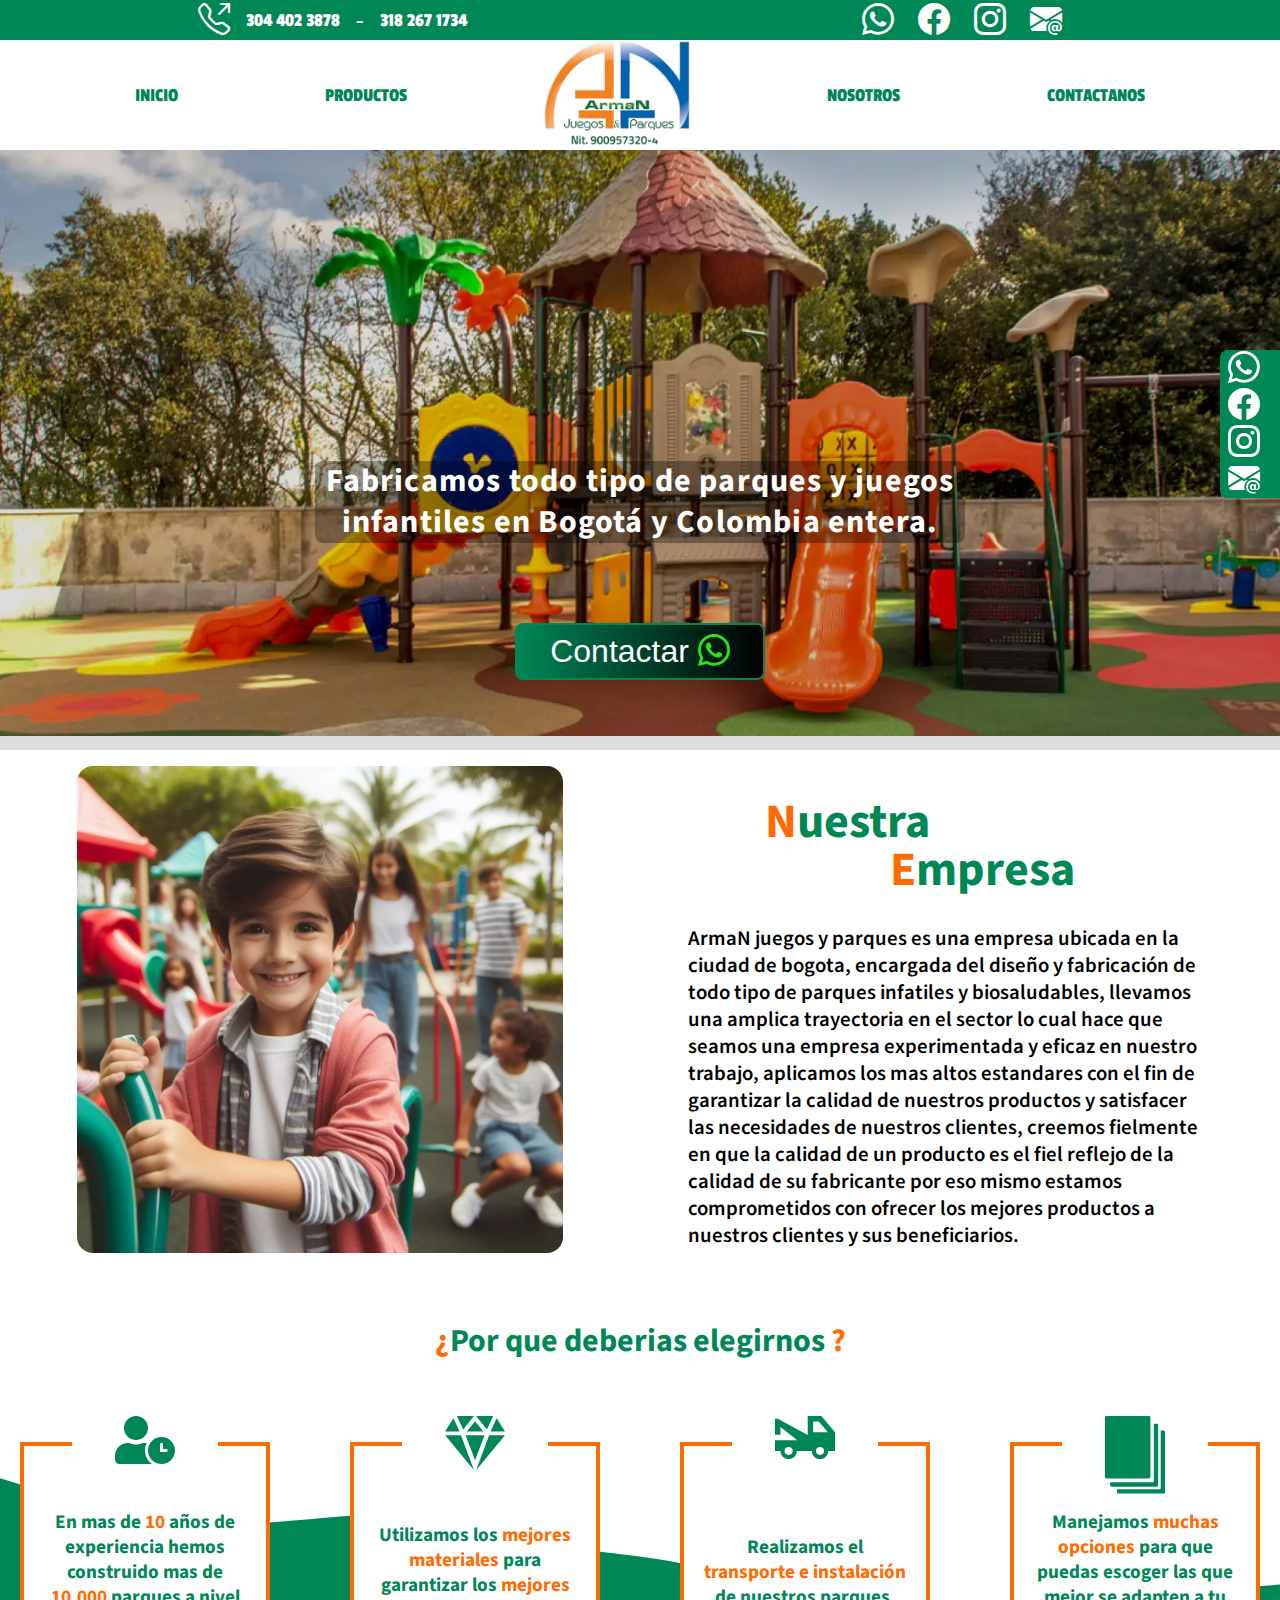
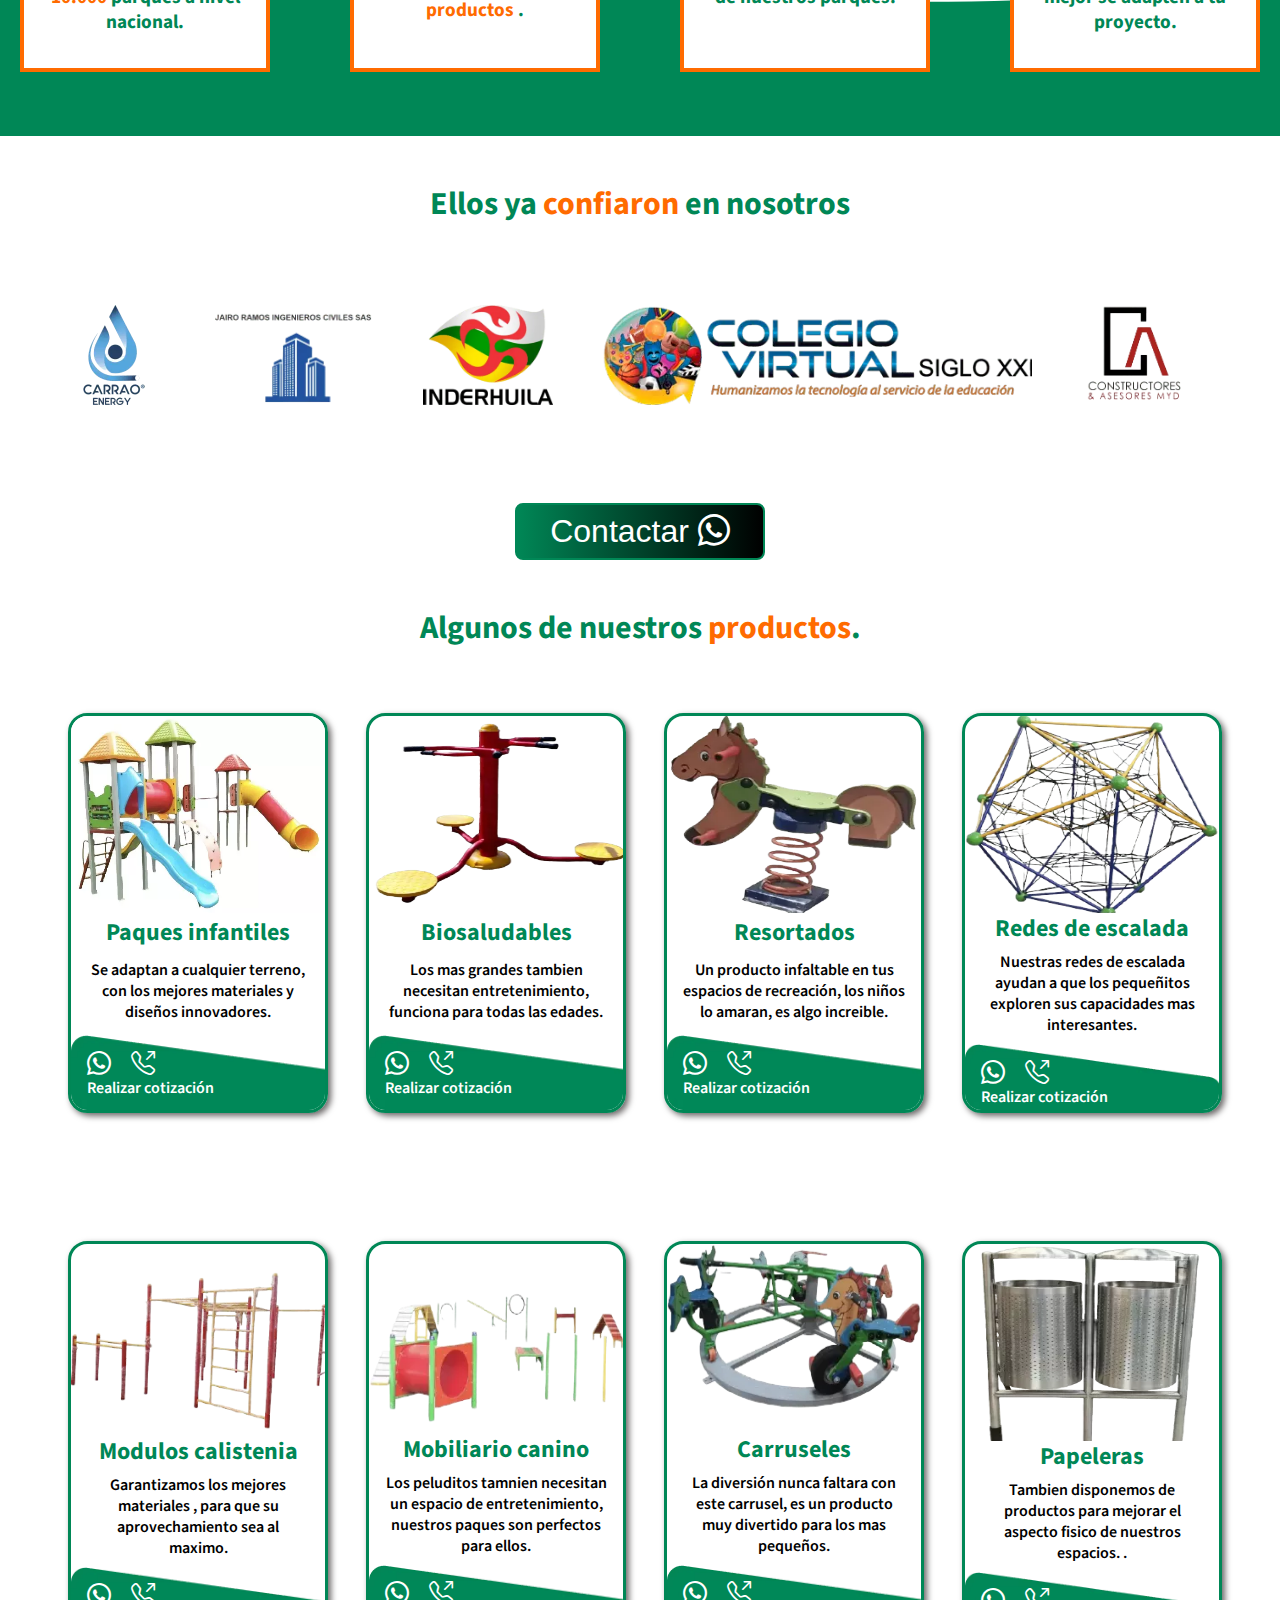
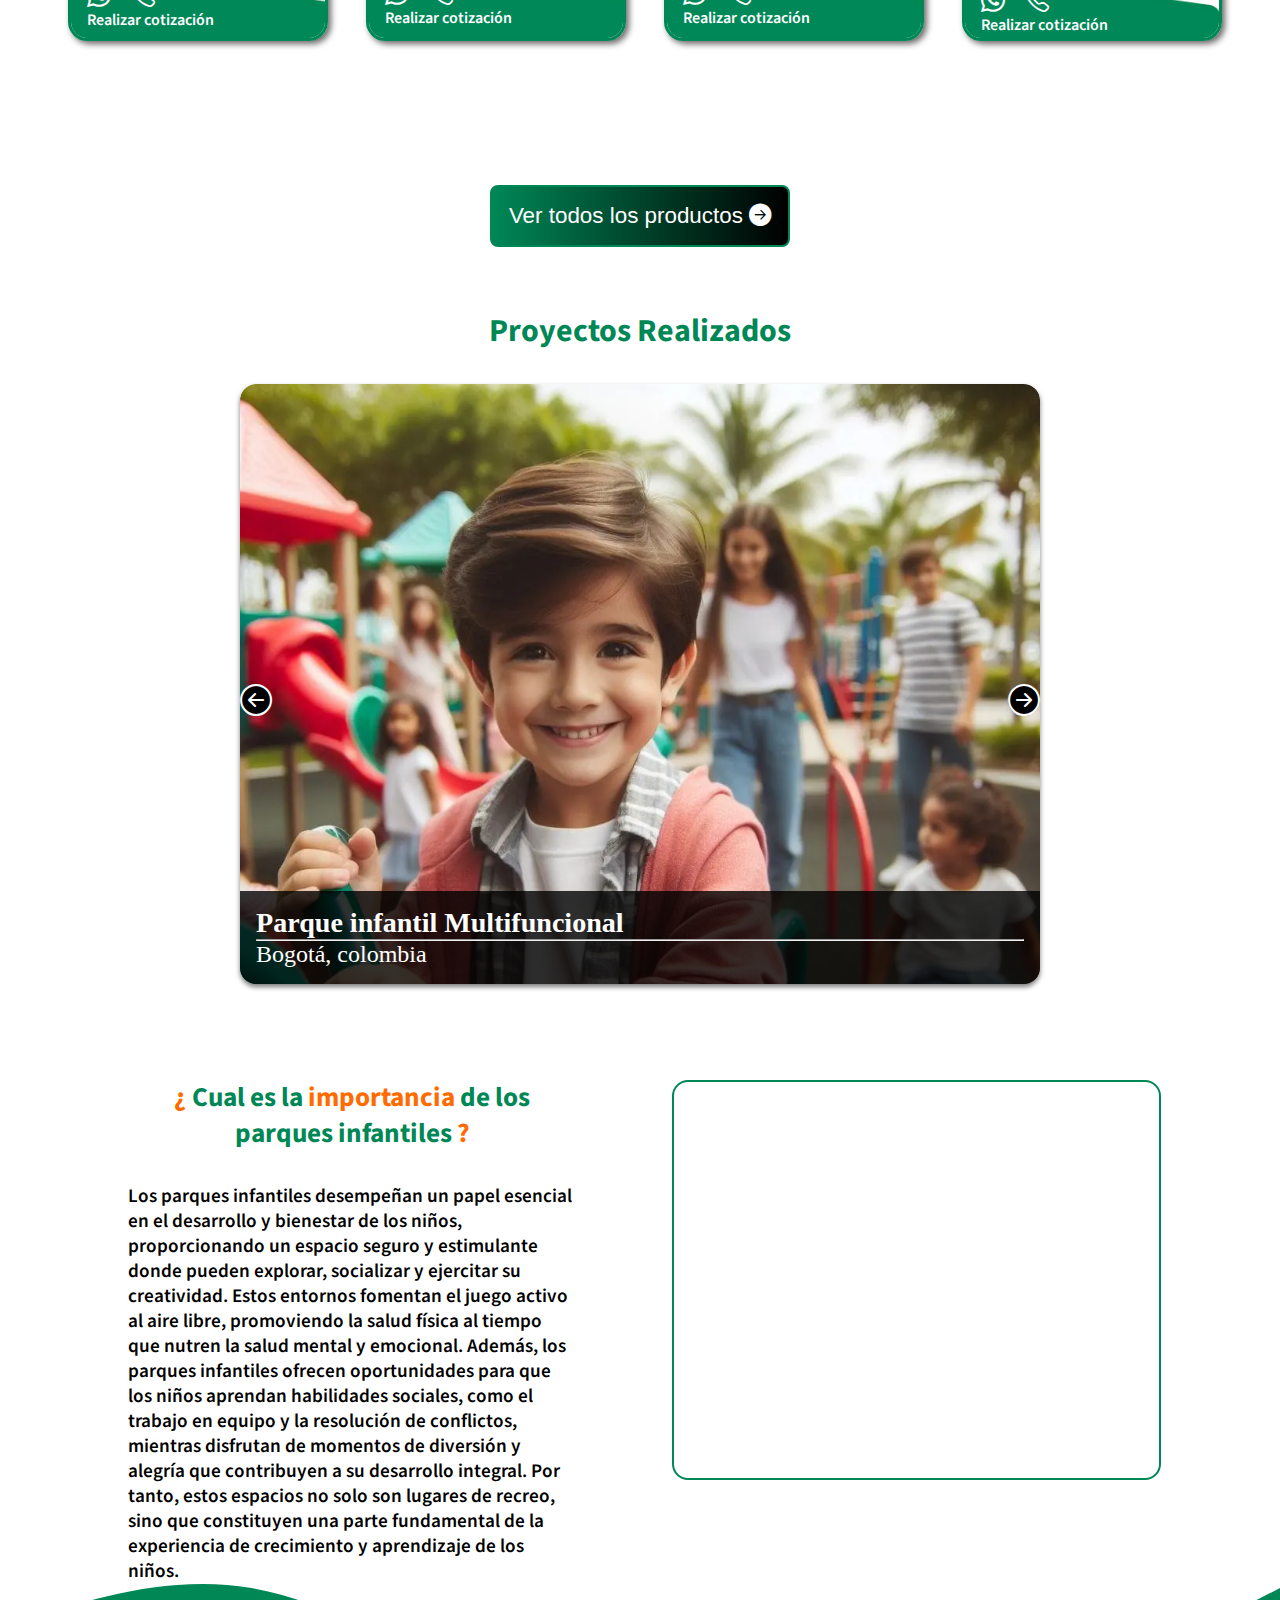
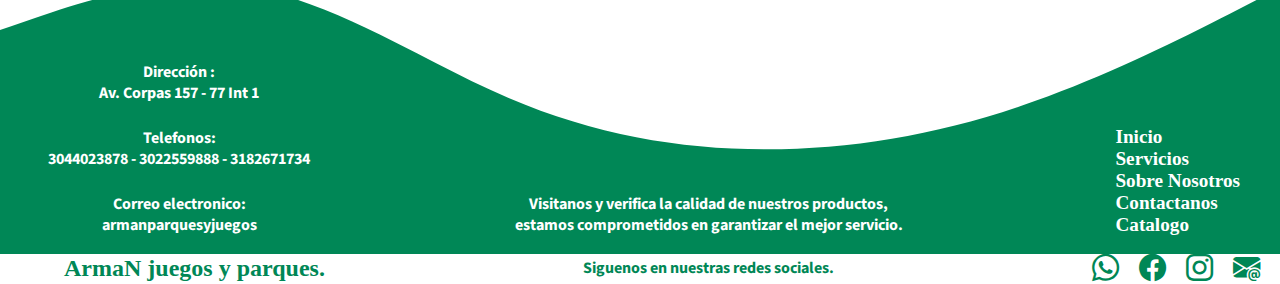
<file: index.html>
<!DOCTYPE html>
<html lang="es">
<head>
  <meta charset="UTF-8">
  <meta name="viewport" content="width=device-width, initial-scale=1.0">
  <title>Arman - Juegos y parques infantiles.</title>
  <meta name="description" content="Diseño y fabricación de los mejores parques y juegos infantiles de Bogotá y el país, utilizamos materiales de la más alta calidad y los acompañamos de diseños únicos y novedosos. ¡Pregunta Gratis!.">
  <link rel="stylesheet" href="./Css/styles.css">
  <link rel="shortcut icon" href="./assets/favicon.webp" type="image/x-icon">
</head>
<body>
  <header>
    <section class="header-container" id="header">
      <article class="contact-header-container">
        <div class="numbers-phone">
          <i class="bi bi-telephone-outbound"></i>
          <a href="tel:+57304402" class="underline">304 402 3878 </a>
          <p>-</p>
          <a href="tel:+573182671734" class="underline"> 318 267 1734 </a>
        </div>
        <div class="icons-header opasity">
          <a href="https://wa.me/573044023878/?text=Hola,%20Estoy%20interesad@%20en%20tus%20servicios%20¿podrias%20brindarme%20mas%20información?" target="_blank" rel="noopener"><i class="bi bi-whatsapp opasity"></i>.</a>
          <a href="" target="_blank"><i class="bi bi-facebook opasity" rel="noopener"></i>.</a>
          <a href="https://www.instagram.com/armanjuegosyparques?igsh=MTI3cHIxYzRrNHN4cQ==" target="_blank" rel="noopener"><i class="bi bi-instagram opasity"></i>.</a> 
          <a href="mailto:armanparquesyjuegosventas@gmail.com?Subject=Cotización" target="_blank"><i class="bi bi-envelope-at-fill opasity"></i>.</a>
        </div>
      </article>

      <nav>
        <ul class="horizontal-list">
          <li class="underline"><a href="#header">INICIO</a></li>
          <li class="underline servicesLi">
            <a href="#services">PRODUCTOS </a>
            <ul class="servicesList">
              <li class="underline parks"> 
               <a href="#services">Parques Infantiles <span><i class="bi bi-arrow-right"></i></span> </a> 
                <ul class="parksType">
                  <li class="underline"><a href="products.html#multifuncionales">Multifuncionales</a></li>
                  <li class="underline"> <a href="#services">Resortados</a> </li>
                  <li class="underline"> <a href="#services">Redes escalada</a> </li>
                  <li class="underline"> <a href="products.html#columpios">Columpios</a> </li>
                </ul>
              </li>
              <li class="underline"><a href="#services"> Modulos calistenia</a> </li>
              <li class="underline"> <a href="#services"> Parques Caninos  </a></li>
              <li class="underline">  <a href="#services"> Biosaludables </a> </li>
              <li class="underline"><a href="#services">Mobiliario urbano</a>  </li>
            </ul>
          
          </li>
          <li> <img src="./assets/Imagen1.webp" alt="Logo ArmaN"></li>
          <li class="underline"> <a href="#aboutMe"> NOSOTROS </a> </li>
          <li class="underline"><a href="#contact">CONTACTANOS</a> </li>
        </ul>
      </nav>
    </section>
  </header>

  <main>

    <section class="aside-icons opasity">
      <a href="https://wa.me/573044023878/?text=Hola,%20Estoy%20interesad@%20en%20tus%20servicios%20¿podrias%20brindarme%20mas%20información?" target="_blank" rel="noopener"><i class="bi bi-whatsapp opasity redirect"></i>.</a>
      <a href="" target="_blank"><i class="bi bi-facebook opasity"></i>.</a>
      <a href="https://www.instagram.com/armanjuegosyparques?igsh=MTI3cHIxYzRrNHN4cQ==" target="_blank" rel="noopener"><i class="bi bi-instagram opasity"></i>.</a> 
      <a href="mailto:armanparquesyjuegosventas@gmail.com?Subject=Cotización" target="_blank" rel="noopener"><i class="bi bi-envelope-at-fill opasity"></i>.</a>
    </section>

    <section class="hero-image">
      <div>
        <h1> Fabricamos todo tipo de parques y juegos infantiles en Bogotá y Colombia entera.</h1>
        <button type="button" class="btn-contact"> Contactar <span> <i class="bi bi-whatsapp"></i> </span> </a>
        </button>
      </div>
    </section>

    <section class="company-description" id="aboutMe">
      <div class="img-container">
        <img src="./assets/children.webp" alt="imagen de un niño jugando en un parque">
      </div>

      <div class="description-container">

        <div class="title-description">
          <h2>nuestra</h2>
          <h2>empresa</h2>
        </div>

        <p>ArmaN juegos y parques es una empresa ubicada en la ciudad de bogota, encargada del diseño y fabricación de
          todo tipo de parques infatiles y biosaludables, llevamos una amplica trayectoria en el sector lo cual hace que
          seamos una empresa experimentada y eficaz en nuestro trabajo, aplicamos los mas altos estandares con el fin de
          garantizar la calidad de nuestros productos y satisfacer las necesidades de nuestros clientes, creemos
          fielmente
          en que la calidad de un producto es el fiel reflejo de la calidad de su fabricante por eso mismo estamos
          comprometidos con ofrecer los mejores productos a nuestros clientes y sus beneficiarios. </p>
      </div>
    </section>

    <section class="reasons">
      <h2 class="subtitle"> <span class="change-color">¿</span>Por que deberias elegirnos <span
          class="change-color">?</span></h2>
      <img src="./assets/waveReasons.svg" alt="wave" class="waveReasons">
      <article class="reasons-container">

        <div class="reason">
          <img src="./assets/users.svg" alt=" Icono alucivo a experiencia"></i>
          <h3 id="reason1">En mas de <span class="change-color">10</span> años de experiencia hemos construido mas de
            <span class="change-color">10.000</span> parques a nivel nacional.
        </h3>
        </div>

        <div class="reason">
          <img src="./assets/diamond.svg" alt=" Icono de un diamante">
          <h3>Utilizamos los <span class="change-color"> mejores materiales </span> para garantizar los <span
              class="change-color">mejores productos</span> .</h3>

        </div>
        <div class="reason">
          <img src="./assets/grua.svg" alt=" Icono de un carro grua">
          <h3>Realizamos el <span class="change-color">transporte e instalación </span> de nuestros parques.</h3>
        </div>

        <div class="reason">
          <img src="./assets/refer.svg" alt=" Icono de un libro ">
          <h3>Manejamos <span class="change-color">muchas opciones</span> para que puedas escoger las que mejor se
            adapten a tu proyecto.</h3>
        </div>
      </article>
    </section>

    <section class="companies">
      <h2 class="subtitle">Ellos ya <span class="change-color">confiaron</span> en nosotros </h2>
      <article class="slider">
        <div class="slider-track">
          <div class="slide">
            <img src="./assets/logo1.webp" alt="Logo empresa contratante 1">
          </div>
          <div class="slide">
            <img src="./assets/logo2.webp" alt="Logo empresa contratante 2">
          </div>

          <div class="slide">
            <img src="./assets/logo3.webp" alt="Logo empresa contratante 3">
          </div>

          <div class="slide">
            <img src="./assets/logo4.webp" alt="Logo empresa contratante 4">
          </div>

          <div class="slide">
            <img src="./assets/logo5.webp" alt="Logo empresa contratante 5">
          </div>

          <div class="slide">
            <img src="./assets/logo6.webp" alt="Logo empresa contratante 6">
          </div>
          <div class="slide">
            <img src="./assets/logo7.webp" alt="Logo empresa contratante 7">
          </div>
          <div class="slide">
            <img src="./assets/logo8.webp" alt="Logo empresa contratante 8">
          </div>

          <div class="slide">
            <img src="./assets/logo1.webp" alt="Logo empresa contratante 1">
          </div>
          <div class="slide">
            <img src="./assets/logo2.webp" alt="Logo empresa contratante 2">
          </div>

          <div class="slide">
            <img src="./assets/logo3.webp" alt="Logo empresa contratante 3">
          </div>

          <div class="slide">
            <img src="./assets/logo4.webp" alt="Logo empresa contratante 4">
          </div>

          <div class="slide">
            <img src="./assets/logo5.webp" alt="Logo empresa contratante 5">
          </div>

          <div class="slide">
            <img src="./assets/logo6.webp" alt="Logo empresa contratante 6">
          </div>
          <div class="slide">
            <img src="./assets/logo7.webp" alt="Logo empresa contratante 7">
          </div>
          <div class="slide">
            <img src="./assets/logo8.webp" alt="Logo empresa contratante 8">
          </div>
        </div>
      </article>
      <button type="button" class="btn-contact"> Contactar <span> <i class="bi bi-whatsapp"></i> </span> </a> </button>
    </section>

    <section class="products" id="services">

      <h2 class="subtitle"> Algunos de nuestros <span class="change-color">productos</span>.</h2>

      <article class="cards">
        <div class="card">
          <img src="./assets/parque.webp" alt=" Imagen de un parque infantil">
          <h3>Paques infantiles </h3>
          <p> Se adaptan a cualquier terreno, con los mejores materiales y diseños innovadores.</p>
          <div class="card-bottom">
            <i class="bi bi-whatsapp opasity icon-card" ></i>
            <i class="bi bi-telephone-outbound opasity icon-card"></i>
            <p>Realizar cotización</p>
          </div>
        </div>
        <div class="card">
          <img src="./assets/biosaludables.webp" alt=" Imagen de parques biosaludables">
          <h3> Biosaludables </h3>
          <p> Los mas grandes tambien necesitan entretenimiento, funciona para todas las edades.</p>
          <div class="card-bottom">
            <i class="bi bi-whatsapp opasity icon-card" ></i>
            <i class="bi bi-telephone-outbound opasity icon-card"></i>
            <p>Realizar cotización</p>
          </div>
        </div>
        <div class="card">
          <img src="./assets/resortados.webp" alt="Juegos resortados">
          <h3>Resortados </h3>
          <p> Un producto infaltable en tus espacios de recreación, los niños lo amaran, es algo increible.</p>
          <div class="card-bottom">
            <i class="bi bi-whatsapp opasity icon-card" ></i>
            <i class="bi bi-telephone-outbound opasity icon-card"></i>
            <p>Realizar cotización</p>
          </div>
        </div>
        <div class="card">
          <img src="./assets/redesEscalada.webp" alt=" Juedos de escaladas">
          <h3>Redes de escalada </h3>
          <p> Nuestras redes de escalada ayudan a que los pequeñitos exploren sus capacidades mas interesantes.</p>
          <div class="card-bottom">
            <i class="bi bi-whatsapp opasity icon-card" ></i>
            <i class="bi bi-telephone-outbound opasity icon-card"></i>
            <p>Realizar cotización</p>
          </div>
        </div>
        <div class="card">
          <img src="./assets/calistenia.webp" alt=" Parque de calistenia">
          <h3>Modulos calistenia </h3>
          <p> Garantizamos los mejores materiales , para que su aprovechamiento sea al maximo.</p>
          <div class="card-bottom">
            <i class="bi bi-whatsapp opasity icon-card" ></i>
            <i class="bi bi-telephone-outbound opasity icon-card"></i>
            <p>Realizar cotización</p>
          </div>
        </div>
        <div class="card">
          <img src="./assets/canino.webp" alt=" Paque canino">
          <h3>Mobiliario canino </h3>
          <p> Los peluditos tamnien necesitan un espacio de entretenimiento, nuestros paques son perfectos para ellos.
          </p>
          <div class="card-bottom">
            <i class="bi bi-whatsapp opasity icon-card" ></i>
            <i class="bi bi-telephone-outbound opasity icon-card"></i>
            <p>Realizar cotización</p>
          </div>
        </div>
        <div class="card">
          <img src="./assets/carrusel.webp" alt="Carrusel">
          <h3>Carruseles</h3>
          <p> La diversión nunca faltara con este carrusel, es un producto muy divertido para los mas pequeños.</p>
          <div class="card-bottom">
            <i class="bi bi-whatsapp opasity icon-card" ></i>
            <i class="bi bi-telephone-outbound opasity icon-card"></i>
            <p>Realizar cotización</p>
          </div>
        </div>
        <div class="card">
          <img src="./assets/canecas.webp" alt="Caneca de basura">
          <h3>Papeleras</h3>
          <p> Tambien disponemos de productos para mejorar el aspecto fisico de nuestros espacios. .</p>
          <div class="card-bottom">
            <i class="bi bi-whatsapp opasity icon-card" ></i>
            <i class="bi bi-telephone-outbound opasity icon-card"></i>
            <p>Realizar cotización</p>
          </div>
        </div>
      </article>
      <button type="button" class="btn-contact btn-products"> Ver todos los productos <span> <i
            class="bi bi-arrow-right-circle-fill"></i> </span> </a> </button>
    </section>

    <section class="experiences">

      <h2 class="subtitle">Proyectos Realizados</h2>
      <article class="container">
        <div class="slider-experiences">
          <div class="slider-e-content">
            <img src="./assets/children.webp" alt="">
            <div class="description-proyect">
              <h3> Parque infantil Multifuncional</h3>
              <hr>
              <p> Bogotá, colombia </p>
            </div>
          </div>
          <div class="slider-e-content ">
            <img src="./assets/biosaludables.webp" alt="">
            <div class="description-proyect">
              <h3> Parque Biosaludable</h3>
              <hr>
              <p> Cartagena - Colombia </p>
            </div>
          </div>
          <div class="slider-e-content">
            <img src="./assets/Imagen1.webp" alt="">
            <div class="description-proyect">
              <h3> Parque Canino</h3>
              <hr>
              <p> Bogotá - Colombia </p>
            </div>
          </div>
          <div class="slider-e-content">
            <img src="./assets/logo2.webp" alt="">
            <div class="description-proyect">
              <h3> Escaladera tipo Rombo</h3>
              <hr>
              <p> Neiva - Huila </p>
            </div>
          </div>
        </div>

        <div class="controls">
          <div class="control prev">
             <i class="bi bi-arrow-left-circle"></i>
          </div>
          <div class="control next">
            <i class="bi bi-arrow-right-circle"></i>
          </div>
        </div>

      </article>
    </section>

    <section class="maps">
      <div class="maps-parragraph">
        <h2 class="subtitle"> <span class="change-color">¿</span> Cual es la <span
            class="change-color">importancia</span> de los parques infantiles <span class="change-color">?</span></h2>

        <p>
          Los parques infantiles desempeñan un papel esencial en el desarrollo y bienestar de los niños, proporcionando
          un espacio seguro y estimulante donde pueden explorar, socializar y ejercitar su creatividad. Estos entornos
          fomentan el juego activo al aire libre, promoviendo la salud física al tiempo que nutren la salud mental y
          emocional. Además, los parques infantiles ofrecen oportunidades para que los niños aprendan habilidades
          sociales, como el trabajo en equipo y la resolución de conflictos, mientras disfrutan de momentos de diversión
          y alegría que contribuyen a su desarrollo integral. Por tanto, estos espacios no solo son lugares de recreo,
          sino que constituyen una parte fundamental de la experiencia de crecimiento y aprendizaje de los niños.
        </p>
      </div>

      <div class="map">
        <iframe
          src="https://www.google.com/maps/embed?pb=!1m14!1m8!1m3!1d15904.301862520966!2d-74.0887461!3d4.7569029!3m2!1i1024!2i768!4f13.1!3m3!1m2!1s0x8e3f84527e716039%3A0xa5b1f9484daed6b1!2sarman%20juegos%20y%20parques!5e0!3m2!1ses!2sco!4v1710986502721!5m2!1ses!2sco"
          allowfullscreen="" 
          referrerpolicy="no-referrer-when-downgrade" title="mapa" loading="lazy"></iframe>
      </div>
    </section>
  </main>

  <footer id="contact">
      <div class="footer-parragraphs">
        <p>Dirección : <br> Av. Corpas 157 - 77 Int 1</p>
        <p>Telefonos: <br>  <a href="tel:+573044023878" class="underline" target="_blank">3044023878</a> - <a href="tel:+573022559888" target="_blank" class="underline">3022559888</a>  - <a href="tel:+573182671734" class="underline" target="_blank">3182671734</a>  </p>
        <p>Correo electronico: <br> <a href="mailto:armanparquesyjuegosventas@gmail.com" target="_blank" class=" underline">armanparquesyjuegos</a></p>
      </div>

      <p class="hidden">Visitanos y verifica la calidad de nuestros productos, <br> estamos comprometidos en garantizar el mejor servicio.</p>
      <ul>
        <li class="underline"><a href="#header">Inicio</a></li>
        <li class="underline"><a href="#services">Servicios</a></li>
        <li class="underline"> <a href="#aboutMe">Sobre Nosotros</a> </li>
        <li class="underline"><a href="#contact">Contactanos</a> </li>
        <li class="underline"><a href="tel:+573182671734">Catalogo</a> </li>
      </ul>
    <div class="footer-dates">
      <h2>ArmaN juegos y parques.</h2>
      <P>Siguenos en nuestras redes sociales.</P>
      <div>
        <a href="https://wa.me/573044023878/?text=Hola,%20Estoy%20interesad@%20en%20tus%20servicios%20¿podrias%20brindarme%20mas%20información?" target="_blank" rel="noopener"><i class="bi bi-whatsapp opasity"></i>.</a>
        <a href="https://facebook.com" target="_blank" rel="noopener"><i class="bi bi-facebook opasity" ></i>.</a>
        <a href="https://www.instagram.com/armanjuegosyparques?igsh=MTI3cHIxYzRrNHN4cQ==" target="_blank" rel="noopener"><i class="bi bi-instagram opasity"></i>.</a> 
        <a href="mailto:armanparquesyjuegosventas@gmail.com?Subject=Cotización" target="_blank" rel="noopener"><i class="bi bi-envelope-at-fill opasity"></i>.</a>
      </div>
    </div>
  </footer>

  <link rel="stylesheet" href="https://cdn.jsdelivr.net/npm/bootstrap-icons@1.11.3/font/bootstrap-icons.min.css">
  <script src="https://cdnjs.cloudflare.com/ajax/libs/materialize/1.0.0/js/materialize.min.js"></script>
  <script src="./index.js" type="module"></script>
  
</body>

</html>
</file>
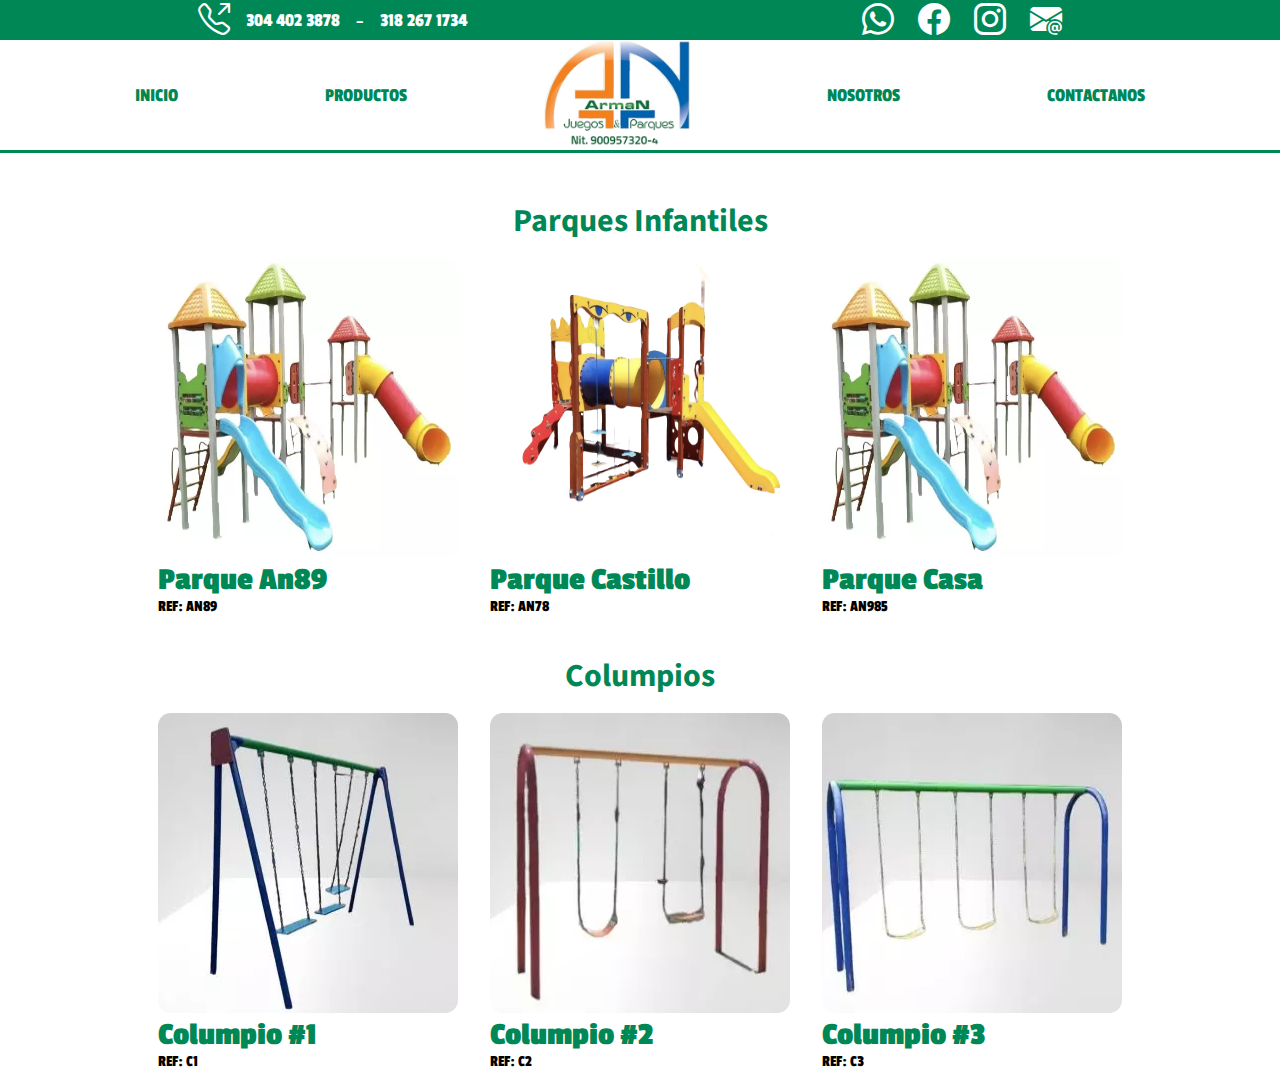
<file: products.html>
<!DOCTYPE html>
<html lang="es">
<head>
  <meta charset="UTF-8">
  <meta name="viewport" content="width=device-width, initial-scale=1.0">
  <title>Arman - Juegos y parques infantiles.</title>
  <meta name="description" content="Diseño y fabricación de los mejores parques y juegos infantiles de Bogotá y el país, utilizamos materiales de la más alta calidad y los acompañamos de diseños únicos y novedosos. ¡Pregunta Gratis!.">
  <link rel="stylesheet" href="./Css/products.css">
  <link rel="shortcut icon" href="./assets/favicon.webp" type="image/x-icon">
</head>
<body>
  <header>
    <section class="header-container" id="header">
      <article class="contact-header-container">
        <div class="numbers-phone">
          <i class="bi bi-telephone-outbound"></i>
          <a href="tel:+57304402" class="underline">304 402 3878 </a>
          <p>-</p>
          <a href="tel:+573182671734" class="underline"> 318 267 1734 </a>
        </div>
        <div class="icons-header opasity">
          <a href="https://wa.me/573044023878/?text=Hola,%20Estoy%20interesad@%20en%20tus%20servicios%20¿podrias%20brindarme%20mas%20información?" target="_blank" rel="noopener"><i class="bi bi-whatsapp opasity"></i>.</a>
          <a href="" target="_blank"><i class="bi bi-facebook opasity" rel="noopener"></i>.</a>
          <a href="https://www.instagram.com/armanjuegosyparques?igsh=MTI3cHIxYzRrNHN4cQ==" target="_blank" rel="noopener"><i class="bi bi-instagram opasity"></i>.</a> 
          <a href="mailto:armanparquesyjuegosventas@gmail.com?Subject=Cotización" target="_blank"><i class="bi bi-envelope-at-fill opasity"></i>.</a>
        </div>
      </article>

      <nav>
        <ul class="horizontal-list">
          <li class="underline"><a href="index.html">INICIO</a></li>
          <li class="underline servicesLi">
            <a href="#services">PRODUCTOS</a>
            <ul class="servicesList">
              <li class="underline parks"> 
               <a href="#services">Parques Infantiles <span><i class="bi bi-arrow-bar-right"></i></span> </a> 
                <ul class="parksType">
                  <li class="underline"><a href="#services">Multifuncionales</a></li>
                  <li class="underline"> <a href="#services">Resortados</a> </li>
                  <li class="underline"> <a href="#services">Redes escalada</a> </li>
                  <li class="underline"> <a href="#services">Columpios</a> </li>
                  <li class="underline"> <a href="#services">Sube y baja</a> </li>
                </ul>
              </li>
              <li class="underline"><a href="#services"> Modulos calistenia</a> </li>
              <li class="underline"> <a href="#services"> Parques Caninos  </a></li>
              <li class="underline">  <a href="#services"> Biosaludables <span><i class="bi bi-arrow-bar-right"></i></span></a> </li>
              <li class="underline"><a href="#services">Mobiliario urbano</a>  </li>
            </ul>
          
          </li>
          <li> <img src="./assets/Imagen1.webp" alt="Logo ArmaN"></li>
          <li class="underline"> <a href="#aboutMe"> NOSOTROS </a> </li>
          <li class="underline"><a href="#contact">CONTACTANOS</a> </li>
        </ul>
      </nav>
    </section>
  </header>

  <main>

    <section class="products">
     <div  id="multifuncionales">
      <h2 class="subtitle"> Parques Infantiles </h2>
      <article class="container-products">
        <div class="product">
          <img src="./assets/parque.webp" alt="Imagen de un columpio">
          <h3> Parque An89</h3>
          <p>REF: AN89</p>
        </div>
        <div class="product">
          <img src="./assets/parque2.png" alt="Imagen de un columpio">
          <h3> Parque Castillo</h3>
          <p>REF: AN78</p>
        </div>
        <div class="product">
          <img src="./assets/parque.webp" alt="Imagen de un columpio">
          <h3> Parque Casa</h3>
          <p>REF: AN985</p>
        </div>
      </article>
     </div> 
     
     <div id="columpios">
      <h2 class="subtitle"> Columpios </h2>
      <article class=" container-products" >
        <div class="product">
          <img src="./assets/columpio1.webp" alt="Imagen de un columpio">
          <h3> Columpio #1</h3>
          <p>REF: C1</p>
        </div>
        <div class="product">
          <img src="./assets/columpio2.webp" alt="Imagen de un columpio">
          <h3> Columpio #2</h3>
          <p>REF: C2</p>
        </div>
        <div class="product">
          <img src="./assets/columpio3.webp" alt="Imagen de un columpio">
          <h3> Columpio #3</h3>
          <p>REF: C3</p>
        </div>
      </article>

     </div>
      
    </section>
  </main>
  <footer>

  </footer>
  
    
  <link rel="stylesheet" href="https://cdn.jsdelivr.net/npm/bootstrap-icons@1.11.3/font/bootstrap-icons.min.css">
  </body>
</html>
</file>
<file: Css/styles.css>
@import url('https://fonts.googleapis.com/css2?family=Mada:wght@200..900&family=Madimi+One&family=Passion+One:wght@400;700;900&display=swap');

:root{
--primary-color : #008756;
--second-color : #FF6B00;
--tr-color : #fff;
--black-color:#000;
}
*,
*::after,
*::before{
  padding: 0;
  margin: 0;
  box-sizing: border-box;
}
body{
  max-width: 1600px;
  margin: auto;
}
/*********************** ESTILOS DE LOS SUBTITULOS *******************/
.subtitle{
  font-size: 2rem;
  color: var(--primary-color);
  font-family: "Mada", sans-serif;
  text-align: center;
  margin-top: 3rem;
}
/************ CAMBIA EL COLOR DE ALGUNAS PARTES DE LOS TEXTOS ***************/

.change-color{
  color: var(--second-color);
}
/**************** COLOCA EL UNDERLINE AL HACER EL HOVER ***********************/ 
.underline:hover{
  text-decoration: underline;
  transition:  1s all ;
}


/************** HEADER ************************/

.header-container{
  width: 100%;
  height: auto;
}
.contact-header-container{
  width: 100%;
  height: 40px;
  background-color: var(--primary-color);
}
.contact-header-container{
  display: flex;
  justify-content: space-around;
  align-items: center;
}
/***************** DIV DE LOS NUMEROS TELEFONICOS ****************/
.numbers-phone{
  display: flex;
  justify-content: center;
  align-items: center;
}
.numbers-phone p{
  color: var(--tr-color);
  font-size: 1.5rem;
  margin: 0 1rem 0 1rem;
}
.numbers-phone a{
  color: var(--tr-color);
  font-family: "Passion One", sans-serif;
  font-weight: 400;
  font-style: none;
  text-decoration: none;
  font-size: 1.2rem;
  cursor: pointer;
}
.contact-header-container  .icons-header a{
  color: var(--primary-color);
  text-decoration: none;
}
.contact-header-container i{
  font-size: 2rem;
  color: var(--tr-color);
  margin-right: 1rem;
  cursor: pointer;
}
/********************** NAV ***********************/

nav{
  display: flex;
  width: 100%;
  background-color: var(--tr-color);
}
nav ul{
  display: flex;
  text-decoration: none;
  list-style: none;
}
nav .horizontal-list{
  width: 100%;
  justify-content: space-evenly;
  align-items: center;
}
nav .horizontal-list li{
  color: var(--primary-color);
  text-align: center;
}
nav .horizontal-list li a{
  color: var(--primary-color);
  font-family: "Passion One", sans-serif;
  font-weight: 400;
  font-size: 1.2rem;
  cursor: pointer;
  text-decoration: none;
  padding: 0 .7rem;
}
nav .horizontal-list li img{
  width: 150px;
}
/****************** LI CON LISTA DEPLEGABLE **************/
nav ul .servicesLi{
  position: relative;
}
nav ul .servicesLi:hover .servicesList{
 visibility: visible;
} 

nav ul .servicesList{
  visibility: hidden; 
  position: absolute;
  width: 200px;
  left:-50% ;
  right: 0;
  flex-direction: column;
  background-color:var(--primary-color);
  border-bottom-left-radius: .5rem;
  border-bottom-right-radius: .5rem;
  font-weight: 600;
}

nav .horizontal-list li .servicesList li , nav .horizontal-list li .servicesList li a{
  width: 100%;
  padding: 1rem .5rem;
  color: var(--tr-color);
  cursor: pointer;
  font-weight: 200;
  font-size: 1rem;
  font-family: sans-serif;
  text-align: left;
}

/******************** LISTA DESPLEGRABLE DE LOS TIPOS DE PARQUES  ******************/
.servicesList .parks {
  position: relative;
}

.servicesList .parks ul{
  visibility: hidden;
  position: absolute;
  display: flex;
  flex-direction: column;
  top: 0;
  left: 100%;
  background-color:var(--primary-color);
  width: 200px;
}

.servicesList .parks:hover .parksType{
  visibility: visible;
}
/*************************** HERO IMAGE ******************************/
.hero-image{
  width: 100%;
  height: 600px;
  background-image: url("../assets/hero-image.webp");
  background-repeat: no-repeat;
  background-size: cover;
  background-position: 0 -100px; 
}
.hero-image div{
  width: 100%;
  height: 100%;
  background-color: #00000022;
  display: flex;
  flex-direction: column;
  justify-content: center;
  align-content: center;
}
.hero-image div h1{
  font-family: "Mada", sans-serif;
  font-weight: bold;
  font-style: normal;
  letter-spacing: 1.2px;
  font-size: 32px;
  width: 650px;
  margin-inline: auto;
  text-align: center;
  background-color: #00000051;
  color: var(--tr-color);
  border-radius: .5rem;
  margin-top: 15rem;
  aspect-ratio: 1434px/769px;
}
/********************************** BOTONES DE CONTACTO ****************/
.btn-contact {
  position: relative;
  margin-inline: auto;
  width:250px;
  font-size: 2rem;
  padding:  0.5rem 1rem;
  border-radius: .5rem;
  background: linear-gradient( to right ,#008756 , #000);
  color:var(--tr-color);
  border: 2px solid var(--primary-color);
  margin-top: 5rem;
  margin-inline:auto ;
  overflow: hidden;
  cursor: pointer;
  animation: flash ease-in 2s infinite ;
} 

.btn-contact::after{
  content: "";
  position: absolute;
  top: 0;
  left: 0;
  width: 0%;
  height: 100%;
  background: linear-gradient(to right,transparent, rgba(255, 255, 255, 0.182));
  animation: buttonFlash 1s  linear infinite;
  border-radius: .5rem;
}
.btn-contact:hover{
  color: #07da07;
  border-color: #07da07 ;
}
/********************************* ANIMACIÓN DE LOS BOTONES DE CONTACTO *******************/
@keyframes flash{
  0%{
    transform: scale(.95);
  }
   50%{ transform: scale(1);
  }
  100%{
    transform: scale(.95);
  }
}

@keyframes buttonFlash{
to{ 
  width: 100%;
}
}
.hero-image div button i {
  color: #2ee11a;
}
/*********************************** ICONOS DE REDES DEL LATERAL DERECHO ****************************/
main .aside-icons{
  position: fixed;
  top: calc(50% - 100px);
  right: 0;
  background-color: var(--primary-color);
  display: flex;
  flex-direction: column;
  justify-content: center;
  width: 60px;
  border-radius: .5rem 0 0 .5rem;
  z-index: 10;
}
main .aside-icons a{
  text-decoration: none;
  color: var(--primary-color);
}
main .aside-icons i{
  font-size: 2rem;
  color: var(--tr-color);
  padding: .5rem;
}
/********************************* DESCRIPCIÓN DE LA COMPAÑIA ********************************/
.company-description{
  display: flex;
  justify-content: center;
  align-items: center;
}
.company-description .img-container{
  width: 50%;
  text-align: center;
  padding: 1rem;
  border-radius: 1rem;
  overflow: hidden;
  view-timeline-name: --image;
  view-timeline-axis: block;
  animation-timeline: --image;
  animation-name: show;
  animation-range: entry 25% cover 50%;
  animation-fill-mode: both;
}
.company-description .img-container img{
  border-radius: 1rem;
  width: 80%;
}
.company-description .description-container{
  width: 50%;
  padding-right: 1rem;
 }
 .company-description .title-description{
  position: relative;
  width: 100%;
  height: 150px;
  padding: 1rem 2rem;
 }
.company-description .description-container h2:first-child{
  color: var(--primary-color);
  font-family: "Mada", sans-serif;
  font-weight: bold;
  font-size: 3rem;
  position: absolute;
  top: 2rem;
  left: 20%;
}
.company-description .description-container h2::first-letter{
  text-transform: uppercase;
  color: var(--second-color);
}
.company-description .description-container h2:last-child{
  color: var(--primary-color);
  font-family: "Mada", sans-serif;
  font-weight: bold;
  font-size: 3rem;
  position: absolute;
  top: 5rem;
  left:40%
}
.company-description .description-container p{
  padding: 1rem 3rem;
  font-size: 1.3rem;
  font-family: "Mada", sans-serif;
  font-weight: 600;
}
/***************************** RAZONES PARA ESCOGER LA COMPAÑIA ********************/
.reasons {
  padding-bottom: 4rem;
  margin-top: 2rem;
  margin-inline: auto;
  position: relative;
}
.reasons .reasons-container {
  width: 100%;
  margin-inline: auto;
  display: grid;
  grid-template-columns: repeat(auto-fill, minmax(min(250px),250px));
  gap: 5rem;
  margin-top: 5rem;
  justify-content: center;
}
/************************ ITEM DE RAZONES *******************************/ 
.reasons .reason {
  background-color: var(--tr-color);
  width: 250px;
  height: 230px;
  margin-right: 10px;
  border: 4px solid var(--second-color);
  position: relative;
  display: flex;
  justify-content: center;
  align-items: center;
}
.reasons .reason::after{
  content: "";
  position: absolute;
  top: -5px;
  left: 20%;
  width: 60%;
  height: 6px;
  background-color: #ffffff;
  z-index: 2;
} 
.reasons .reason img{
  max-width: 60px;
  position: absolute;
  top: -30px;
  left: 0;
  right: 0;
  margin-inline: auto;
  z-index: 3;
}
.reasons .reason  h3{
  z-index: 5;
  font-family: "Mada",sans-serif;
  font-size: 1.2rem;
  font-weight: bold;
  text-align: center;
  color: var(--primary-color);
  padding: 1rem;
  margin-top: 2rem ;
}
.reasons .reason  h3 span{
  color: var(--second-color);
}
/************************** WAVE DE LAS RAZONES *******************/
.reasons .waveReasons{
  width: 100%;
  height: auto;
  position: absolute;
  bottom: 0;
  left: 0;
}
/************************* SLIDER EMPRESAS QEU CONFIARON ******************/
.companies{
  margin-top: 3rem;
  text-align: center;
}
.slider{
  width: 90%;
  margin-inline: auto;
  margin-top: 3rem;
  overflow: hidden;
  height: 150px;
}
.slider .slider-track{
  display: flex;
  height: 150px;
  width: auto;
  margin-top: 2rem;
  -webkit-animation: sliderImages 30s linear infinite;
  animation: sliderImages 30s linear infinite;
}
.slider .slider-track .slide img{
height: 100px;
margin-right: 3rem;
}

/******************** ANIMACION DEL SLIDER *****************/
@keyframes sliderImages{
  0%{
    -webkit-transform: translateX(0);
    transform: translateX(0);
  }
  100%{
    -webkit-transform: translate();
    transform: translateX(-100%);
  }
}
/************************ TARJETAS DE PRODUCTOS ******************/
.products{
  text-align: center;
}
.products .cards{
  display: grid;
  justify-content: center;
  gap: 3rem;
  grid-template-columns: repeat(auto-fill, minmax( min(250px), 250px));
  padding: 4rem;
}
.products .cards .card:hover{
  transform:perspective(300px) rotateY(3deg);
  box-shadow: 8px 8px 8px #31303088;
}
.products .cards .card{
  width: 260px;
  height: 400px;
  border: 3px solid var(--primary-color);
  border-radius: 1.2rem;
  position: relative;
  margin-bottom: 5rem;
  display: flex;
  flex-direction: column;
  justify-content: space-between;
  overflow: hidden;
  box-shadow: 3px 3px 6px #6a6767;
  view-timeline-name: --image;
  view-timeline-axis: block;
  animation-timeline: --image;
  animation-name: show;
  animation-range: entry 25% cover 50%;
  animation-fill-mode: both;
}
/************** ANIMACION DE LAS TARJETAS *****************/
@keyframes show{
  from{
    opacity: 0;
    transform: scale(50%);
  }
  to{
    opacity: 1;
    transform: scale(100%);
  }
}
.products .cards .card img{
  width: 100%;
  height: 50%;
  aspect-ratio: 300px/auto;
}
.products .cards .card h3{
  font-size: 1.5rem;
  font-family: "Mada",sans-serif;
  text-align: center;
  color: var(--primary-color);
}
.products .cards .card p{
  padding: .5rem 1rem ;
  font-family: "Mada",sans-serif;
  font-weight: 600;
  text-align: center;
}
.products .cards .card .card-bottom{
  text-align: left;
  width: 100%;
  height: 75px;
  background-image: url('../assets/Rectangle33.webp');
  background-size: cover;
  background-repeat: no-repeat;
  padding: 1rem 0 0 1rem;
}
.products .cards .card .card-bottom i{
  font-size: 1.5rem;
  margin-right: 1rem;
  color: var(--tr-color);
}
.products .cards .card .card-bottom  p{
  padding: 0;
  margin: 0;
  color: var(--tr-color);
  text-align: left;
}
.products .btn-products{
  width:300px;
  font-size: 1.4rem;
  padding: 1rem 1rem;
  margin: 0 auto;
}
/**************************  CAROUSEL  DE EXPERIENCIAS ***************************/
.experiences{
  text-align: center;
  margin-bottom: 4rem;
  margin-top: 4rem;
} 
.container{
  width: 800px;
  margin-top: 2rem;
  margin-inline: auto;
  position: relative;
  height: 600px;
}
.container .slider-experiences{
  width: 100%;
  height: 100%;
  box-shadow:0 3px 5px #00000083 ;
  margin-inline:auto ;
  border-radius: 1rem;
}
.slider-experiences .slider-e-content{
  width: 100%;
  height:100%;
  position: relative;
  display: none;
  overflow: hidden;
  view-timeline-name: --image;
  view-timeline-axis: block;
  animation-timeline: --image;
  animation-name: show;
  animation-range: entry 25% cover 50%;
  animation-fill-mode: both;
  border-radius: 1rem;
}
.slider-experiences .slider-e-content img{
  position: absolute;
  top: 0;
  left: 0;
  margin: 0;
  padding: 0;
  width: 100%;
  border-radius: 1rem;
}
.description-proyect{
  position: absolute;
  font-size: 1.5rem;
  color: var(--tr-color);
  bottom: 0rem;
  left: 0;
  right: 0;
  width: 100%;
  background-color: #000000c9;
  padding: 1rem;
  text-align: left;
}
.container .controls{
  width: 100%;
  position: absolute;
  top: 50%;
  display: flex;
  justify-content: space-between;
}
.container .controls div{
  display: flex;
  justify-content: center;
  align-items: center;
  width: 32px;
  height: 32px;
  background-color: #000000;
  border-radius: 50%;
}
.container .controls div:hover{
  background-color: var(--primary-color);
}
.container .controls i{
  color: #ffffff;
  text-align: center;
  font-size: 2rem;
  cursor: pointer;
  padding: 0;
  margin-top: .15rem;
} 

.slider-experiences .active{
  display: block;
}
/******************************* MAPA Y IMPORTANCIA DE LOS PARQUES INFANTILES ********************/
.maps{
  display: flex;
  max-width: 90%;
  margin-inline:auto ;
}
.maps .maps-parragraph{
  width: 50%;
  padding: 0 2rem;
}
.maps .maps-parragraph h2{
  font-size: 1.7rem;
  text-align: center;
  padding: 2rem 2rem;
  margin: 0;
}
.maps .maps-parragraph p{
  padding: 0 2rem;
  font-family: "Mada",sans-serif;
  font-size: 1.2rem;
  font-weight: 600;
}
.maps .map{
  width: 48%;

  border-radius: 1rem;
  padding: 2rem;
}

.maps .map iframe{
  border-radius: 1rem;
  width: 100%;
  height: 400px;
  border: 2px solid var(--primary-color);
  
}
.opasity:hover{
  color: #beb4b48e;
  cursor: pointer;
}
/***************************** FOOTER ***********************/
footer {
  width: 100%;
  height: 300px;
  position: relative;
  background-image: url("../assets/Vectorwave-footer.svg");
  background-size: cover;
  background-repeat: no-repeat;
  display: flex;
  justify-content: space-between;
  align-items: flex-end;
  padding: 0rem 2rem 3rem 3rem;
}
footer  p ,  footer  p a {
  color: var(--tr-color);
  font-family: 'Mada',sans-serif;
  font-size: 1rem;
  font-weight: bold;
  text-align: center;
  margin-top: 1.5rem;
  text-decoration: none;
}
footer ul{
  text-decoration: none;
  list-style: none;
}
footer ul li {
  color: var(--tr-color);
}
footer ul li a{
  color: var(--tr-color);
  padding: .5rem;
  font-weight: bold;
  cursor: pointer;
  text-decoration: none;
  font-size: 1.2rem;
}
footer .footer-dates{
  position: absolute;
  bottom: 0;
  left: 0;
  width: 100%;
  height: 30px;
  background-color: var(--tr-color);
  display: flex;
  justify-content: space-between;
  align-items: center;
 padding-left: 4rem;
}
footer .footer-dates p , footer .footer-dates h2{
  color: var(--primary-color);
  font-weight: bold;
  padding: 0;
  margin: 0;
}
footer .footer-dates div{
  display: flex;
  align-items: center;
  justify-content: center;
}
footer .footer-dates  a{
  text-decoration: none;
  color: var(--tr-color);
}
footer .footer-dates i{
  color: var(--primary-color);
  font-size: 1.7rem;
  margin-right: 1rem;
}

/******************* MEDIA QUERYS PANTALLAS 1020 PX ****************************/
@media(max-width:1020px){
  .hero-image{
    height: 600px;
    background-position: -200px 0;
  }
  
  .company-description{
    width: 90%;
    margin-inline: auto;
  }
  .company-description .img-container{
    width: 50%;
    padding: 1rem;
  }
  .company-description .img-container img{
    width: 100%;
  }
  .company-description .description-container{
    padding: 1rem;
   }
   .company-description .description-container h2:first-child{
    top: 0rem;
    left: 5%;
    font-size: 2.5rem;
  }
  .company-description .description-container h2:last-child{
    font-size: 2.4rem;
    top: 0rem;
    left:52%;
  }
  .company-description .description-container p{
    padding: .5rem .5rem;
    font-size: 1rem;
    text-align: center;
  }
  .company-description .title-description{
    height: 50px;
   }

  .container{
    width: 700px;
    margin-top: 2rem;
  }

  .maps .maps-parragraph{
    width: 50%;
    padding: 0 1rem;
  }
  .maps .maps-parragraph h2{
    font-size: 1.5rem;
    padding:1rem 0 0 0rem ;
  }
  .maps .maps-parragraph p{
    font-size: 1rem;
    padding: 0rem
  }
  .maps .map{
    width: 50%;
    padding: 1rem;
  }
  .maps .map iframe{
    width: 100%;
    padding: 0;
  }
  footer {
    height: 210px;
    padding: 1rem;
  }
  footer  p ,  footer  p a{
    font-size: .9rem;
    margin-top: 0;
    margin-bottom: .9rem;
    padding: 0;
  }
  footer ul{
    margin-bottom: 1rem;
  }
  footer ul li a{
    margin-top: .2rem;
    font-size:.91rem;
  }
  footer .footer-dates{
    padding: .5rem 1rem ;
    margin: 0;
  }
  footer .footer-dates p , footer .footer-dates h2{
    font-size: 1rem;
  }

  footer .footer-dates i{
    margin-right: .5rem;
  }
}
/************************** MEDIA QUERIS PANTALLAS 720PX *******************/
@media(max-width:720px){
  .hidden{
    display: none;
    visibility: hidden;
  }
  .subtitle{
    font-size: 1.5rem;
  }
  .numbers-phone p{
    font-size: .8rem;
    margin: 0;
  }
  .numbers-phone a{
    font-size: 1rem;
  }
  .contact-header-container i{
    font-size: 1.2rem;
  }
  .contact-header-container i:hover{
    font-size: 1.5rem;
  }
  nav .horizontal-list li a{
    font-size: .8rem;
    padding: 0;
  }
  nav .horizontal-list li img{
    width: 70px;
  }
  main .aside-icons{
    width: 33px;
  }
  main .aside-icons i{
    font-size: 1.6rem;
    padding: .2rem;
  }
  .hero-image{
    height: 400px;
  }

  .hero-image div{
    width: 100%;
    height: 100%;
    background-color: #00000000;
  }
  .hero-image div h1{
    letter-spacing: 1px;
    font-size: 20px;
    width: 320px;
    margin-top: 0;
    background-color: #0000006c;
  }
  .btn-contact {
    width:200px;
    font-size: 1.5rem;
  } 
  .company-description{
    flex-direction: column-reverse;  
  }
  .company-description .img-container{
    width: 100%;
    padding: .5rem;
  }
  .company-description .img-container img{
    border-radius: 1rem;
    width: 90%;
  }
  .company-description .description-container{
    width: 100%;
   }
   .company-description .title-description{
    width: 100%;
    height: 50px;
    padding: 0rem ;
    margin: 0;
   }
  .company-description .description-container h2:first-child{
    top: .5rem;
    left: 10%;
    font-size: 2rem;
  }
  .company-description .description-container h2:last-child{
    font-size: 2rem;
    position: absolute;
    top: .5rem;
    left:50%;
  }
  .company-description .description-container p{
    padding: 1rem 1rem;
  }
  .reasons .waveReasons{
  display: none;
  visibility: hidden;
  }
  .container{
    width: 98%;
    height: 350px;
  }
  .description-proyect h3{
    font-size: 1.5rem;
  }
  .description-proyect p{
    font-size: 1.2rem;
  }
  .maps{
    max-width: 100%;
    flex-direction: column;
  }
  .maps .maps-parragraph{
    width: 100%;
    padding: 0 1rem;
  }
  .maps .maps-parragraph h2{
    padding: 1rem 1rem;
  }
  .maps .maps-parragraph p{
    padding: 1rem;
  }
  .maps .map{
    margin: auto;
    width: 90%;
    padding: 0rem;
  }
  footer {
    height: 120px;
    background-size:contain;
    padding-bottom: 1.6rem;
  }
  footer  p, footer  p a{
    font-size: .5rem;
    font-weight: 400;
    margin:0;
  }
  footer ul{
    margin-bottom: 0.2rem;
  }
  footer ul li{
    font-size: .5rem;
    padding: 0;
    margin: 0;
  }
  footer ul li a{
    margin:0;
    padding: 0;
    font-size: .5rem;
    font-weight: 400;
  }
  footer .footer-dates{
    height: 20px;
  }
  footer .footer-dates p , footer .footer-dates h2{
    font-size: .5rem;
  }
  footer .footer-dates i{
    font-size: 1rem;
  }
}
/********************* MEDIA QUERYS PANLLAS 360PX ***************/
@media(max-width:360px){
  .subtitle{
    font-size: 1.3rem;
  }
  .numbers-phone p{
    font-size: .5rem;
  }
  .numbers-phone a{
    font-size: .8rem;
  }
  .contact-header-container i{
    font-size: 1rem;
  }
  .contact-header-container i:hover{
    font-size: 1.1rem;
  }
  nav .horizontal-list li a{
    padding: 0;
    font-size: .7rem;
  }
  nav .horizontal-list li img{
    width: 50px;
  }
  .company-description .description-container h2:first-child{
    top: 0rem;
    left: 0%;
    font-size: 2.2rem;
  }
  .company-description .description-container h2:last-child{
    font-size: 2.2rem;
    top: 0rem;
    left:50%;
  }
  .container{
    width: 98%;
    height: 300px;
  }
  .description-proyect h3{
    font-size: 1.2rem;
  }
  .description-proyect p{
    font-size: 1rem;
  }
  footer {
    height: 100px;
    padding: .5rem;
    padding-bottom: 1.5rem;
  }
  footer  p ,  footer  p a{
    font-weight: 300;
    padding: 0;
  }
  footer ul{
    margin-bottom: 0rem;
    text-align: center;
  }
  footer ul li a{
    font-weight: 300;
    padding: 0;
    margin:0 ;
  }
  footer .footer-dates{
   
    height: 15px;
    padding: .5rem .5rem ;
  }
  footer .footer-dates p , footer .footer-dates h2{
    font-size: .5rem;
  }
  footer .footer-dates div{
    align-items: center;
    justify-content: center;
  }
  footer .footer-dates div i{
    margin-top: .5rem;
    font-size: .8rem;
    margin-right: .2rem;
  }
}
</file>
<file: Css/products.css>
@import url('https://fonts.googleapis.com/css2?family=Mada:wght@200..900&family=Madimi+One&family=Passion+One:wght@400;700;900&display=swap');

:root{
--primary-color : #008756;
--second-color : #FF6B00;
--tr-color : #fff;
--black-color:#000;
}
*,
*::after,
*::before{
  padding: 0;
  margin: 0;
  box-sizing: border-box;
}
body{
  max-width: 1600px;
  margin: auto;
}
/*********************** ESTILOS DE LOS SUBTITULOS *******************/
.subtitle{
  font-size: 2rem;
  color: var(--primary-color);
  font-family: "Mada", sans-serif;
  text-align: center;
  margin-top: 3rem;
}
/************ CAMBIA EL COLOR DE ALGUNAS PARTES DE LOS TEXTOS ***************/

.change-color{
  color: var(--second-color);
}
/**************** COLOCA EL UNDERLINE AL HACER EL HOVER ***********************/ 
.underline:hover{
  text-decoration: underline;
  transition:  1s all ;
}


/************** HEADER ************************/

.header-container{
  width: 100%;
  height: auto;
}
.contact-header-container{
  width: 100%;
  height: 40px;
  background-color: var(--primary-color);
}
.contact-header-container{
  display: flex;
  justify-content: space-around;
  align-items: center;
}
/***************** DIV DE LOS NUMEROS TELEFONICOS ****************/
.numbers-phone{
  display: flex;
  justify-content: center;
  align-items: center;
}
.numbers-phone p{
  color: var(--tr-color);
  font-size: 1.5rem;
  margin: 0 1rem 0 1rem;
}
.numbers-phone a{
  color: var(--tr-color);
  font-family: "Passion One", sans-serif;
  font-weight: 400;
  font-style: none;
  text-decoration: none;
  font-size: 1.2rem;
  cursor: pointer;
}
.contact-header-container  .icons-header a{
  color: var(--primary-color);
  text-decoration: none;
}
.contact-header-container i{
  font-size: 2rem;
  color: var(--tr-color);
  margin-right: 1rem;
  cursor: pointer;
}
/********************** NAV ***********************/

nav{
  display: flex;
  width: 100%;
  background-color: var(--tr-color);
}
nav ul{
  display: flex;
  text-decoration: none;
  list-style: none;
  border-bottom: 3px solid var(--primary-color);
}
nav .horizontal-list{
  width: 100%;
  justify-content: space-evenly;
  align-items: center;
}
nav .horizontal-list li{
  color: var(--primary-color);
  text-align: center;
}
nav .horizontal-list li a{
  color: var(--primary-color);
  font-family: "Passion One", sans-serif;
  font-weight: 400;
  font-size: 1.2rem;
  cursor: pointer;
  text-decoration: none;
  padding: 0rem .7rem;
}
nav .horizontal-list li img{
  width: 150px;
}
/****************** LI CON LISTA DEPLEGABLE **************/
nav ul .servicesLi{
  position: relative;
}
nav ul .servicesLi:hover .servicesList{
 visibility: visible;
} 

nav ul .servicesList{
  visibility: hidden; 
  position: absolute;
  width: 200px;
  left:-50% ;
  right: 0;
  flex-direction: column;
  background-color:var(--primary-color);
  border-bottom-left-radius: .5rem;
  border-bottom-right-radius: .5rem;
  font-weight: 600;
}

nav .horizontal-list li .servicesList li , nav .horizontal-list li .servicesList li a{
  width: 100%;
  padding: 1rem .5rem;
  color: var(--tr-color);
  cursor: pointer;
  font-weight: 200;
  font-size: 1rem;
  font-family: sans-serif;
  text-align: left;
}

/******************** LISTA DESPLEGRABLE DE LOS TIPOS DE PARQUES  ******************/
.servicesList .parks {
  position: relative;
}

.servicesList .parks ul{
  visibility: hidden;
  position: absolute;
  display: flex;
  flex-direction: column;
  top: 0;
  left: 100%;
  background-color:var(--primary-color);
  width: 200px;
}

.servicesList .parks:hover .parksType{
  visibility: visible;
}

.products {
  width: 80%;
  margin-inline: auto;
}
.subtitle{
  margin-bottom: 1rem;
}

.container-products{
  display: grid;
  grid-template-columns: repeat( auto-fill, minmax(300px,300px));
  gap: 2rem;
  justify-content: center;
  font-family: "Passion One", sans-serif;
  font-weight: 400;
}
.container-products .product{
  width: 300px;
  height: 350px;
}
.container-products .product img{
  width: 100%;
  height: 300px;
  border-radius: .8rem;
}

.container-products .product h3 {
  font-size: 2rem;
  color: var(--primary-color);
  font-weight: bold;

}
</file>
